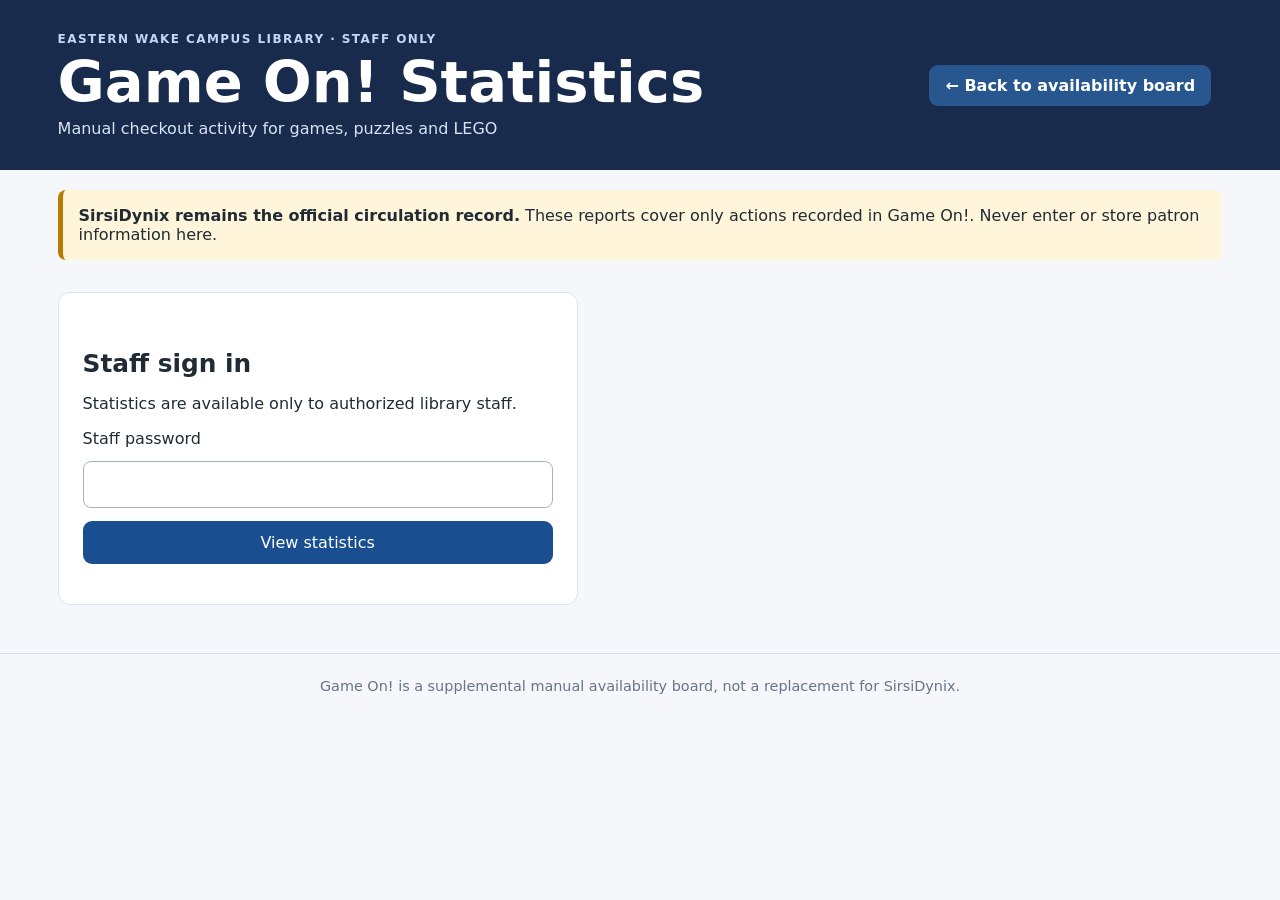
<file: templates/staff_stats.html>
<!doctype html>
<html lang="en">
<head><meta charset="utf-8"><meta name="viewport" content="width=device-width,initial-scale=1">
<title>Staff Statistics | Game On!</title>
<link rel="stylesheet" href="/static/style.css">
<script src="/static/stats.js?v=20261109-statuses" defer></script></head>
<body>
<header><div class="wrap head"><div><div class="eyebrow">EASTERN WAKE CAMPUS LIBRARY · STAFF ONLY</div><h1>Game On! Statistics</h1><p>Manual checkout activity for games, puzzles and LEGO</p></div><a class="staff-link" href="/">← Back to availability board</a></div></header>
<main class="wrap" id="stats-main">
<div class="notice"><strong>SirsiDynix remains the official circulation record.</strong> These reports cover only actions recorded in Game On!. Never enter or store patron information here.</div>
<section id="stats-login" class="stats-panel">
<h2>Staff sign in</h2><p>Statistics are available only to authorized library staff.</p>
<form id="stats-login-form"><label for="stats-password">Staff password</label><input id="stats-password" type="password" autocomplete="current-password" required><button type="submit">View statistics</button></form><p role="alert" id="stats-error"></p>
</section>
<div id="stats-dashboard" hidden>
<div class="stats-toolbar"><p id="stats-updated" class="muted"></p><button id="stats-refresh" type="button">Refresh</button><button id="stats-export" type="button">Download CSV</button><button id="stats-logout" type="button">Sign out</button><button id="stats-clear-open" class="danger-outline" type="button" aria-expanded="false" aria-controls="stats-clear-panel">Clear Statistics…</button></div>
<p id="stats-reset-note" class="muted"></p><div id="stats-kpis" class="stats-kpis" aria-live="polite"></div>
<section aria-labelledby="stats-status-heading"><h2 id="stats-status-heading">Current inventory statuses</h2><p class="muted">Current item availability and condition, independent of reporting resets. Notes are visible to staff only.</p><div class="stats-table-wrap"><table><thead><tr><th scope="col">Item</th><th scope="col">Barcode</th><th scope="col">Status</th><th scope="col">Due</th><th scope="col">Last change</th><th scope="col">Staff condition note</th></tr></thead><tbody id="stats-statuses"></tbody></table></div></section>
<section><h2>Items currently checked out</h2><div class="stats-table-wrap"><table><thead><tr><th>Item</th><th>Barcode</th><th>Checked out</th><th>Due</th><th>Status</th></tr></thead><tbody id="stats-out"></tbody></table></div></section>
<section><h2>Most frequently checked out</h2><div class="stats-table-wrap"><table><thead><tr><th>Item</th><th>Barcode</th><th>Recorded checkouts</th><th>Current status</th></tr></thead><tbody id="stats-ranking"></tbody></table></div></section>
<section><h2>Recent activity (up to 100 events)</h2><div class="stats-table-wrap"><table><thead><tr><th>Item</th><th>Action</th><th>Date and time</th></tr></thead><tbody id="stats-events"></tbody></table></div></section>
</div>
<section id="stats-clear-panel" class="stats-clear-panel" aria-labelledby="stats-clear-title" hidden>
<form id="stats-clear-form">
<h2 id="stats-clear-title">Clear reporting statistics?</h2>
<p>This resets displayed checkout totals, rankings, and activity history. It <strong>will not</strong> check in any items or change the student availability board. Underlying private audit events are retained.</p>
<label for="stats-clear-password">Re-enter the same staff password</label>
<input id="stats-clear-password" type="password" autocomplete="off" required>
<label for="stats-clear-phrase">Type <strong>CLEAR STATS</strong> to confirm</label>
<input id="stats-clear-phrase" type="text" autocomplete="off" spellcheck="false" required>
<p id="stats-clear-error" role="alert"></p>
<div class="buttons"><button type="button" id="stats-clear-cancel">Cancel</button><button type="submit" id="stats-clear-submit" class="danger-fill">Clear Statistics</button></div>
</form></section>
</main>
<footer>Game On! is a supplemental manual availability board, not a replacement for SirsiDynix.</footer>
</body></html>
</file>
<file: static/style.css>
:root{font-family:system-ui,-apple-system,"Segoe UI",sans-serif;color:#202b35;background:#f5f7fb}*{box-sizing:border-box}body{margin:0}header{background:#182b4d;color:#fff;padding:2rem 0}.wrap{max-width:1200px;margin:auto;padding:0 1.1rem}.head{display:flex;justify-content:space-between;align-items:center;gap:1rem;flex-wrap:wrap}.eyebrow{text-transform:uppercase;letter-spacing:.12em;font-size:.75rem;font-weight:750;color:#c4d6f6}h1{font-size:clamp(2.2rem,5vw,3.6rem);margin:.2rem 0}header p{margin:0;color:#d8e4f6}h2{font-size:1.55rem;margin:2rem 0 1rem}button{font:inherit;border:0;border-radius:9px;padding:.75rem 1rem;background:#194f91;color:white;cursor:pointer;font-weight:650}button:hover{filter:brightness(1.13)}button:focus-visible,input:focus-visible{outline:3px solid #f4b942;outline-offset:3px}button:disabled{opacity:.5;cursor:wait}.auth button{background:#fff;color:#132b4c}.notice{background:#fef5da;border-left:5px solid #b87a00;padding:1rem;margin:1.25rem 0;border-radius:8px}.toolbar{display:flex;align-items:center;gap:.9rem;flex-wrap:wrap;margin:1.3rem 0}.toolbar label{font-weight:700}.toolbar input{flex:1;min-width:220px;padding:.8rem;border:1px solid #a7b0c0;border-radius:9px;font:inherit}.toolbar span{font-size:.85rem;color:#536174}.summary{display:flex;flex-wrap:wrap;gap:.75rem}.summary span{border:1px solid #d8e0ea;background:#fff;padding:.65rem 1rem;border-radius:999px;font-weight:650}.cards{display:grid;grid-template-columns:repeat(auto-fill,minmax(250px,1fr));gap:1rem}.card{border:1px solid #dbe4f0;background:white;display:flex;flex-direction:column;overflow:hidden;border-radius:15px;box-shadow:0 2px 8px #1d2b4814}.cover{height:185px;background:#e7edf6;display:flex;justify-content:center;align-items:center}.cover img{max-width:100%;max-height:100%;object-fit:contain}.cover.no-image:after{content:"🎲";font-size:3.5rem}.content{padding:1.1rem;display:flex;flex-direction:column;flex:1}.category{text-transform:uppercase;letter-spacing:.07em;color:#4b6283;font-size:.73rem;font-weight:800}.content h3{margin:.4rem 0;font-size:1.2rem;line-height:1.25}.content p{margin:.4rem 0}.meta{font-size:.82rem;color:#556274;overflow-wrap:anywhere}.warning{background:#fff2d6;border-radius:8px;padding:.5rem;color:#814b00;font-weight:650}.ready{color:#236d47;font-weight:700}.checkout{background:#fff1df;padding:.7rem;border-radius:8px;line-height:1.6;font-size:.88rem}.late .checkout{background:#ffe0dc;color:#8f2522}.toggle{margin-top:auto;width:100%}.empty{color:#647086;padding:1.4rem;background:#fff;border-radius:12px}.activity{margin:3rem 0}.activity ol{padding-left:1.4rem;line-height:1.8}.muted,footer{color:#677488;font-size:.9rem}dialog{border:0;border-radius:16px;box-shadow:0 15px 70px #0006;padding:2rem;width:min(94vw,390px)}dialog::backdrop{background:#17243d99}dialog form{display:grid;gap:1rem}dialog h2{margin:0}dialog input{padding:.8rem;border:1px solid #8d9bab;border-radius:8px;font:inherit}.buttons{display:flex;gap:.75rem;justify-content:flex-end}#cancel{background:#dae1eb;color:#1c2b40}#login-error{color:#ab2222;font-weight:600;margin:0}footer{text-align:center;border-top:1px solid #d8dfe8;padding:1.5rem;margin-top:3rem}@media(max-width:650px){.cover{height:160px}.wrap{padding:0 1rem}}
.filters{display:flex;flex-wrap:wrap;gap:.6rem;margin:1rem 0}.filters .filter{background:#fff;color:#23476d;border:1px solid #aebed0}.filters .filter.active{background:#183659;color:#fff;border-color:#183659}.availability-badge{display:inline-block;align-self:flex-start;border-radius:999px;padding:.35rem .7rem;font-size:.85rem;font-weight:800;margin-bottom:.55rem}.availability-badge.available{background:#e1f3e7;color:#155f38}.availability-badge.unavailable{background:#fff0d5;color:#8b4900}.card .description{font-size:.9rem;line-height:1.5;color:#465367}.card .content{gap:.15rem}section[hidden]{display:none!important}.filters button{min-height:44px}

.staff-link{display:inline-block;color:#fff;background:#27578e;padding:.7rem 1rem;border-radius:9px;text-decoration:none;font-weight:700;margin-right:.7rem}.staff-link:hover{text-decoration:underline}.auth{display:flex;align-items:center;gap:.4rem;flex-wrap:wrap}
.stats-panel{background:#fff;border:1px solid #dae3ed;border-radius:12px;padding:1.5rem;margin:2rem 0;max-width:520px}
#stats-login-form{display:grid;gap:.8rem}#stats-login-form input{font:inherit;padding:.8rem;border:1px solid #a7b0c0;border-radius:8px}
.stats-toolbar{display:flex;align-items:center;flex-wrap:wrap;gap:.6rem;margin:1.3rem 0}
.stats-toolbar p{margin-right:auto}.stats-kpis{display:grid;grid-template-columns:repeat(auto-fit,minmax(160px,1fr));gap:1rem;margin:1.6rem 0}
.stats-kpi{padding:1.25rem;background:#fff;border:1px solid #dae3ed;border-radius:12px;display:grid;gap:.5rem}
.stats-kpi strong{font-size:2rem;color:#183659}.stats-kpi span{font-size:.9rem;color:#43576e}
.stats-table-wrap{overflow-x:auto;border:1px solid #dae3ed;border-radius:12px;background:#fff}
.stats-table-wrap table{width:100%;border-collapse:collapse;text-align:left}
.stats-table-wrap th,.stats-table-wrap td{padding:.7rem .9rem;border-bottom:1px solid #e4ebf3}
.stats-table-wrap th{background:#eaf1f8;color:#183659}
.stats-table-wrap tr:last-child td{border:0}
.sirsi-check{display:flex;gap:.65rem;align-items:flex-start;background:#fff4d6;padding:1rem;border-radius:9px;font-weight:700;line-height:1.5}
#sirsi-item{font-weight:700;overflow-wrap:anywhere}

.danger-outline{background:#fff;color:#922d2b;border:2px solid #ac4542}
.danger-outline:hover{background:#fff3f1}
.danger-fill{background:#9b2525;color:#fff}
#stats-clear-dialog{width:min(94vw,530px)}
#stats-clear-form{display:grid;gap:.8rem}
#stats-clear-form h2{margin:0}
#stats-clear-form label{font-weight:650}
#stats-clear-form input{font:inherit;padding:.7rem;border:1px solid #9baab9;border-radius:8px;width:100%}
#stats-clear-error{color:#ae2323;font-weight:650;min-height:1em}

.stats-clear-panel{max-width:620px;margin:1rem 0 2rem;padding:1.4rem;border:2px solid #a83535;border-radius:12px;background:#fff9f8;box-shadow:0 3px 15px #4a202012}
.stats-clear-panel[hidden]{display:none!important}
.stats-clear-panel h2{margin:0 0 .5rem}
.stats-clear-panel form{display:grid;gap:.85rem}
.stats-clear-panel input{width:100%;font:inherit;padding:.8rem;border:1px solid #9baab9;border-radius:8px}
.stats-clear-panel label{font-weight:650}
.stats-clear-panel .buttons{justify-content:flex-start;flex-wrap:wrap}


/* Game On! mobile, maintenance, accessibility and connection enhancements */
.skip-link{position:absolute;left:1rem;top:-5rem;background:white;color:#183659;padding:.75rem 1rem;z-index:30;border:2px solid #183659}.skip-link:focus{top:.5rem}
button,input,textarea{font:inherit}button,a,input,textarea{touch-action:manipulation}
button:focus-visible,a:focus-visible,input:focus-visible,textarea:focus-visible{outline:3px solid #e29b00;outline-offset:3px}
[hidden]{display:none!important}
.connection-status{margin:1rem 0;padding:.8rem 1rem;background:#e4f3eb;border-left:4px solid #216a42;border-radius:8px;color:#194b34}
.connection-status.connection-error{background:#fff0ee;border-left-color:#9d3131;color:#822323}
.staff-tools{background:white;border:1px solid #cedbe8;border-radius:12px;padding:1rem;margin:1.2rem 0;max-width:700px}
.staff-tools label,#maintenance-form label{font-weight:650}
.scan-row{display:flex;gap:.6rem;flex-wrap:wrap;margin:.65rem 0}
.scan-row input{flex:1;min-width:190px;padding:.8rem;border:1px solid #96a7ba;border-radius:8px}
.staff-card-actions{display:grid;gap:.5rem;margin-top:auto}
.staff-card-actions button{width:100%;min-height:44px}
.maintenance-open{background:#e8eef7;color:#183659;border:1px solid #aebed0}
.private-note{background:#edf2f8;border-radius:8px;padding:.65rem;font-size:.85rem}
#maintenance-form{display:grid;gap:.75rem}
#maintenance-form textarea{padding:.7rem;border:1px solid #98a7b7;border-radius:9px;resize:vertical}
#maintenance-dialog{width:min(95vw,520px)}
footer a{color:#224e80}
@media(max-width:650px){header{padding:1.2rem 0}.cards{grid-template-columns:repeat(auto-fit,minmax(min(100%,230px),1fr))}.toolbar{display:grid;grid-template-columns:1fr}.toolbar input{min-width:0;width:100%}.filters .filter{flex:1;min-width:125px}.auth{width:100%}.auth button,.auth a{flex:1;text-align:center}.buttons{flex-wrap:wrap}.buttons button{flex:1;min-height:44px}.stats-table-wrap{max-width:calc(100vw - 2rem)}}
@media(prefers-reduced-motion:reduce){*,*::before,*::after{scroll-behavior:auto!important;animation-duration:.01ms!important;transition-duration:.01ms!important}}
</file>
